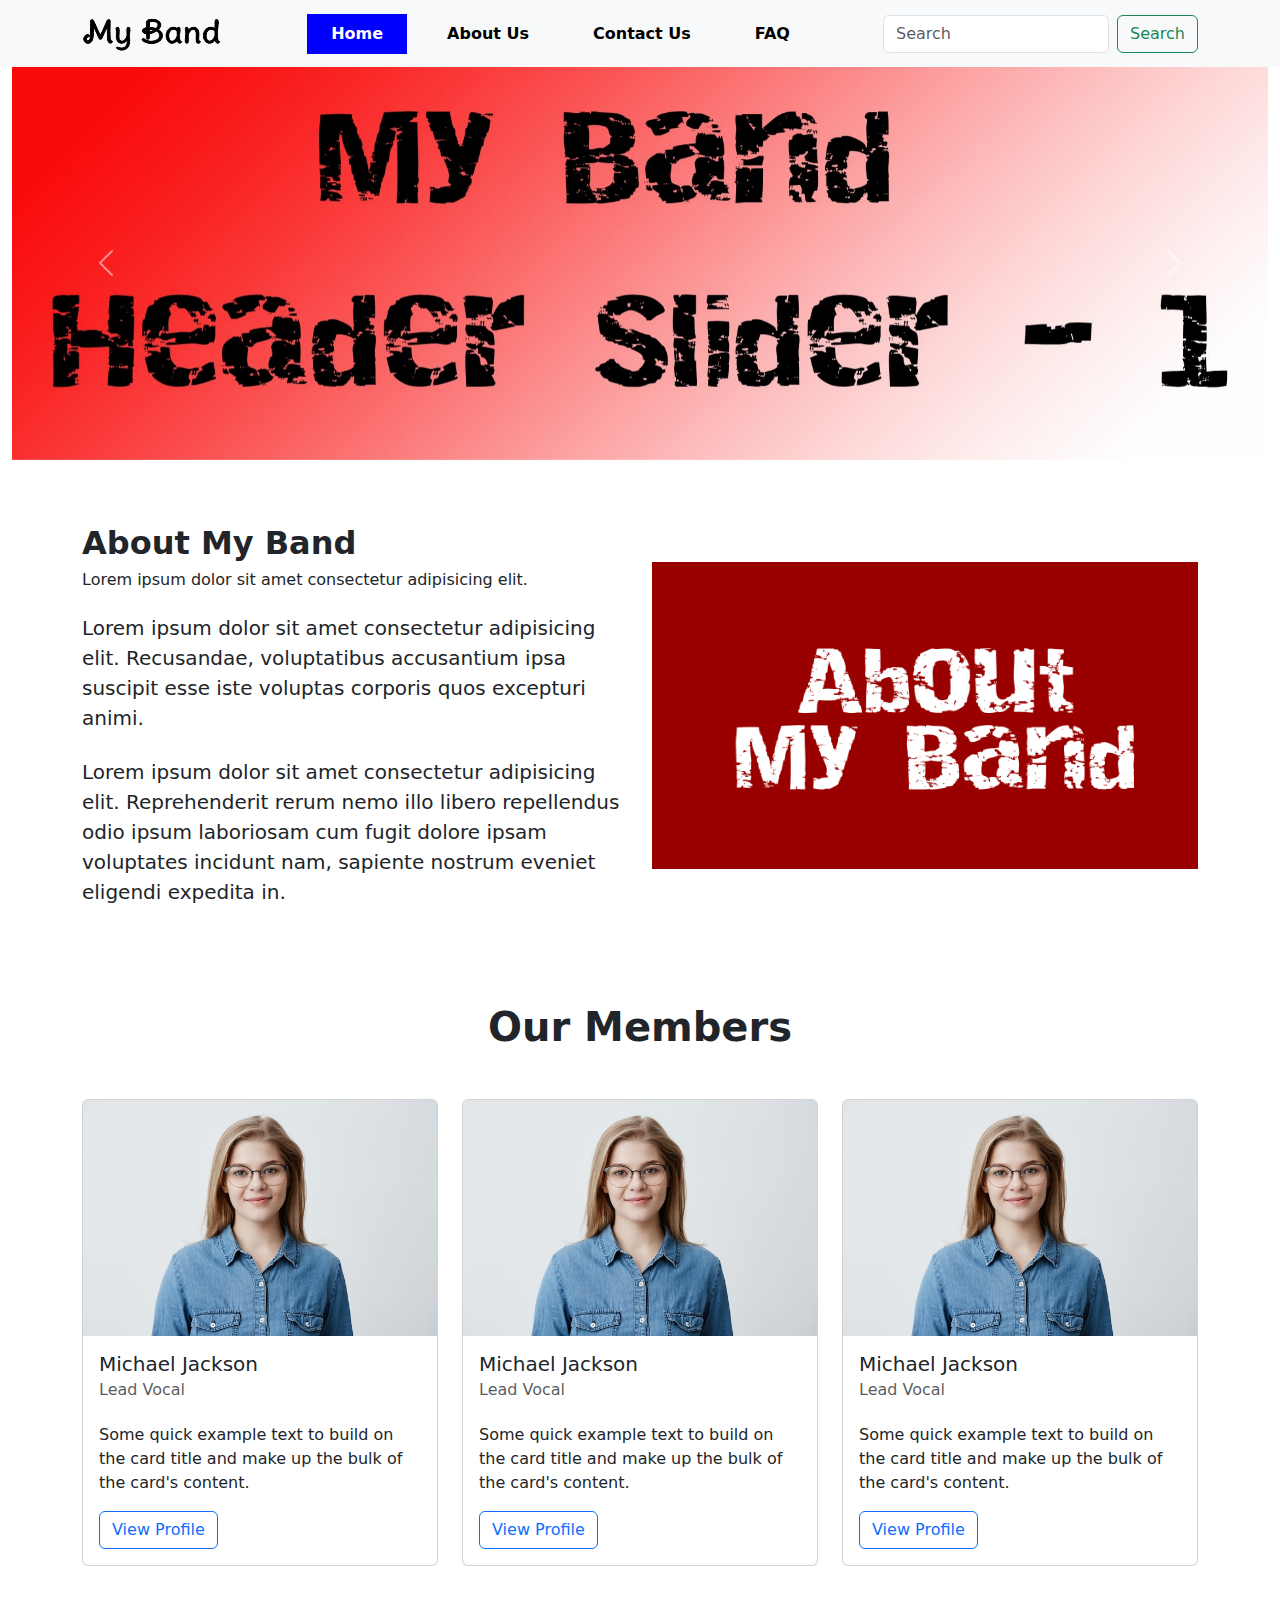
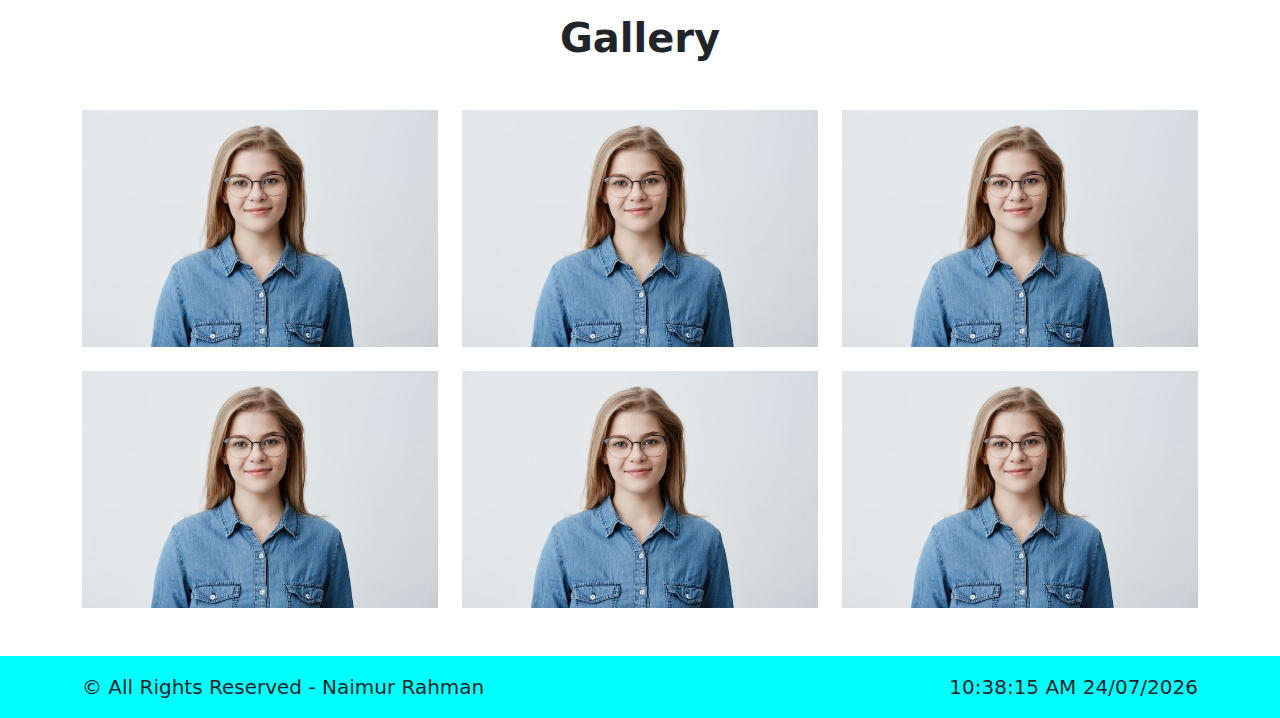
<file: music band/index.html>
<!doctype html>
<html lang="en">

<head>
    <title>My Band - Home</title>
    <meta charset="utf-8">
    <meta name="viewport" content="width=device-width, initial-scale=1">

    <!-- Bootstrap CSS CDN -->
    <link href="https://cdn.jsdelivr.net/npm/bootstrap@5.2.3/dist/css/bootstrap.min.css" rel="stylesheet">

    <!-- Custom CSS -->
    <link rel="stylesheet" href="assets/css/style.css">
</head>

<body>
    <!-- Navbar Section Start -->
    <nav id="navbar" class="navbar navbar-expand-lg bg-light">
        <div class="container">
            <a class="navbar-brand" href="index.html">
                <img src="assets/img/logo.png" alt="">
            </a>
            <button class="navbar-toggler" type="button" data-bs-toggle="collapse"
                data-bs-target="#navbarSupportedContent" aria-controls="navbarSupportedContent" aria-expanded="false"
                aria-label="Toggle navigation">
                <span class="navbar-toggler-icon"></span>
            </button>
            <div class="collapse navbar-collapse" id="navbarSupportedContent">
                <ul class="navbar-nav mx-auto mb-2 mb-lg-0">
                    <li class="nav-item">
                        <a class="nav-link px-4 mb-2 mb-lg-0 active" aria-current="page" href="index.html">Home</a>
                    </li>
                    <li class="nav-item">
                        <a class="nav-link px-4 mb-2 mb-lg-0" aria-current="page" href="about.html">About Us</a>
                    </li>
                    <li class="nav-item">
                        <a class="nav-link px-4 mb-2 mb-lg-0" aria-current="page" href="contact.html">Contact Us</a>
                    </li>
                    <li class="nav-item">
                        <a class="nav-link px-4 mb-2 mb-lg-0" aria-current="page" href="faq.html">FAQ</a>
                    </li>
                </ul>
                <form class="d-flex" role="search">
                    <input class="form-control me-2" type="search" placeholder="Search" aria-label="Search">
                    <button class="btn btn-outline-success" type="submit">Search</button>
                </form>
            </div>
        </div>
    </nav>
    <!-- Navbar Section End -->

    <!-- Header Section Start -->
    <header id="header">
        <section class="container-fluid">
            <div id="carouselExampleControlsNoTouching" class="carousel slide" data-bs-touch="false">
                <div class="carousel-inner">
                    <div class="carousel-item active">
                        <img src="assets/img/slider1.jpg" class="d-block w-100" alt="...">
                    </div>
                    <div class="carousel-item">
                        <img src="assets/img/slider2.jpg" class="d-block w-100" alt="...">
                    </div>
                    <div class="carousel-item">
                        <img src="assets/img/slider3.jpg" class="d-block w-100" alt="...">
                    </div>
                </div>
                <button class="carousel-control-prev" type="button" data-bs-target="#carouselExampleControlsNoTouching"
                    data-bs-slide="prev">
                    <span class="carousel-control-prev-icon" aria-hidden="true"></span>
                    <span class="visually-hidden">Previous</span>
                </button>
                <button class="carousel-control-next" type="button" data-bs-target="#carouselExampleControlsNoTouching"
                    data-bs-slide="next">
                    <span class="carousel-control-next-icon" aria-hidden="true"></span>
                    <span class="visually-hidden">Next</span>
                </button>
            </div>
        </section>
    </header>
    <!-- Header Section End -->

    <!-- Details Section Start -->
    <section id="details" class="my-3">
        <div class="container py-5">
            <div class="row align-items-center gy-4">
                <div class="col-md-6 order-2 order-md-1">
                    <div class="title mb-4">
                        <h2 class="h2 fw-bold">About My Band</h2>
                        <h6 class="h6">Lorem ipsum dolor sit amet consectetur adipisicing elit.</h6>
                    </div>
                    <p class="m-0 lead">
                        Lorem ipsum dolor sit amet consectetur adipisicing elit. Recusandae, voluptatibus accusantium
                        ipsa suscipit esse iste voluptas corporis quos excepturi animi.
                    </p><br>
                    <p class="m-0 lead">
                        Lorem ipsum dolor sit amet consectetur adipisicing elit. Reprehenderit rerum nemo illo libero
                        repellendus odio ipsum laboriosam cum fugit dolore ipsam voluptates incidunt nam, sapiente
                        nostrum eveniet eligendi expedita in.
                    </p>
                </div>
                <div class="col-md-6 order-1 order-md-2">
                    <img src="assets/img/details.jpg" class="d-block w-100" alt="">
                </div>
            </div>
        </div>
    </section>
    <!-- Details Section End -->

    <!-- Profile Section Start -->
    <section id="profile" class="my-5">
        <section class="container">
            <div class="title text-center mb-5">
                <h1 class="h1 fw-bold">Our Members</h1>
            </div>
            <div class="row gy-4">
                <div class="col-md-4">
                    <div class="card">
                        <img src="assets/img/user.jpg" class="card-img-top" alt="...">
                        <div class="card-body">
                            <h5 class="card-title mb-2">Michael Jackson</h5>
                            <h6 class="card-subtitle text-muted mb-4">Lead Vocal</h6>
                            <p class="card-text">Some quick example text to build on the card title and make up the bulk
                                of the card's content.</p>
                            <a href="#" class="btn btn-outline-primary">View Profile</a>
                        </div>
                    </div>
                </div><!--Single Card End-->
                <div class="col-md-4">
                    <div class="card">
                        <img src="assets/img/user.jpg" class="card-img-top" alt="...">
                        <div class="card-body">
                            <h5 class="card-title mb-2">Michael Jackson</h5>
                            <h6 class="card-subtitle text-muted mb-4">Lead Vocal</h6>
                            <p class="card-text">Some quick example text to build on the card title and make up the bulk
                                of the card's content.</p>
                            <a href="#" class="btn btn-outline-primary">View Profile</a>
                        </div>
                    </div>
                </div><!--Single Card End-->
                <div class="col-md-4">
                    <div class="card">
                        <img src="assets/img/user.jpg" class="card-img-top" alt="...">
                        <div class="card-body">
                            <h5 class="card-title mb-2">Michael Jackson</h5>
                            <h6 class="card-subtitle text-muted mb-4">Lead Vocal</h6>
                            <p class="card-text">Some quick example text to build on the card title and make up the bulk
                                of the card's content.</p>
                            <a href="#" class="btn btn-outline-primary">View Profile</a>
                        </div>
                    </div>
                </div><!--Single Card End-->
            </div>
        </section>
    </section>
    <!-- Profile Section End -->

    <!-- Gallery Section Start -->
    <section id="gallery" class="my-5">
        <section class="container">
            <div class="title text-center mb-5">
                <h1 class="h1 fw-bold">Gallery</h1>
            </div>
            <div class="row gy-4">
                <div class="col-md-4">
                    <img src="assets/img/user.jpg" alt="" class="d-block w-100">
                </div><!-- Single Image End -->
                <div class="col-md-4">
                    <img src="assets/img/user.jpg" alt="" class="d-block w-100">
                </div><!-- Single Image End -->
                <div class="col-md-4">
                    <img src="assets/img/user.jpg" alt="" class="d-block w-100">
                </div><!-- Single Image End -->
                <div class="col-md-4">
                    <img src="assets/img/user.jpg" alt="" class="d-block w-100">
                </div><!-- Single Image End -->
                <div class="col-md-4">
                    <img src="assets/img/user.jpg" alt="" class="d-block w-100">
                </div><!-- Single Image End -->
                <div class="col-md-4">
                    <img src="assets/img/user.jpg" alt="" class="d-block w-100">
                </div><!-- Single Image End -->
            </div>
        </section>
    </section>
    <!-- Gallery Section End -->

    <!-- Footer Section Start -->
    <footer id="footer" class="py-3">
        <section class="container">
            <div class="row">
                <div class="col-md-6">
                    <p class="m-0 lead">&copy; All Rights Reserved - Naimur Rahman</p>
                </div>
                <div class="col-md-6">
                    <p class="m-0 lead text-end" id="time"></p>
                </div>
            </div>
        </section>
    </footer>
    <!-- Footer Section End -->

    <!-- Bootstrap JS CDN -->
    <script src="https://cdn.jsdelivr.net/npm/bootstrap@5.2.3/dist/js/bootstrap.bundle.min.js"></script>

    <!-- Custom JS -->
    <script src="assets/js/main.js"></script>
</body>

</html>
</file>
<file: music band/assets/css/style.css>
#navbar {
    .nav-link {

        color: #000;
        font-weight: 600;
        margin: 0px 8px;
        transition: .3s linear;

        &.active {
            color: #fff;
            background-color: blue;
        }

        &:hover {
            color: #fff;
            background-color: blue;
        }
    }
}

#footer{
    background-color: aqua;
}
</file>
